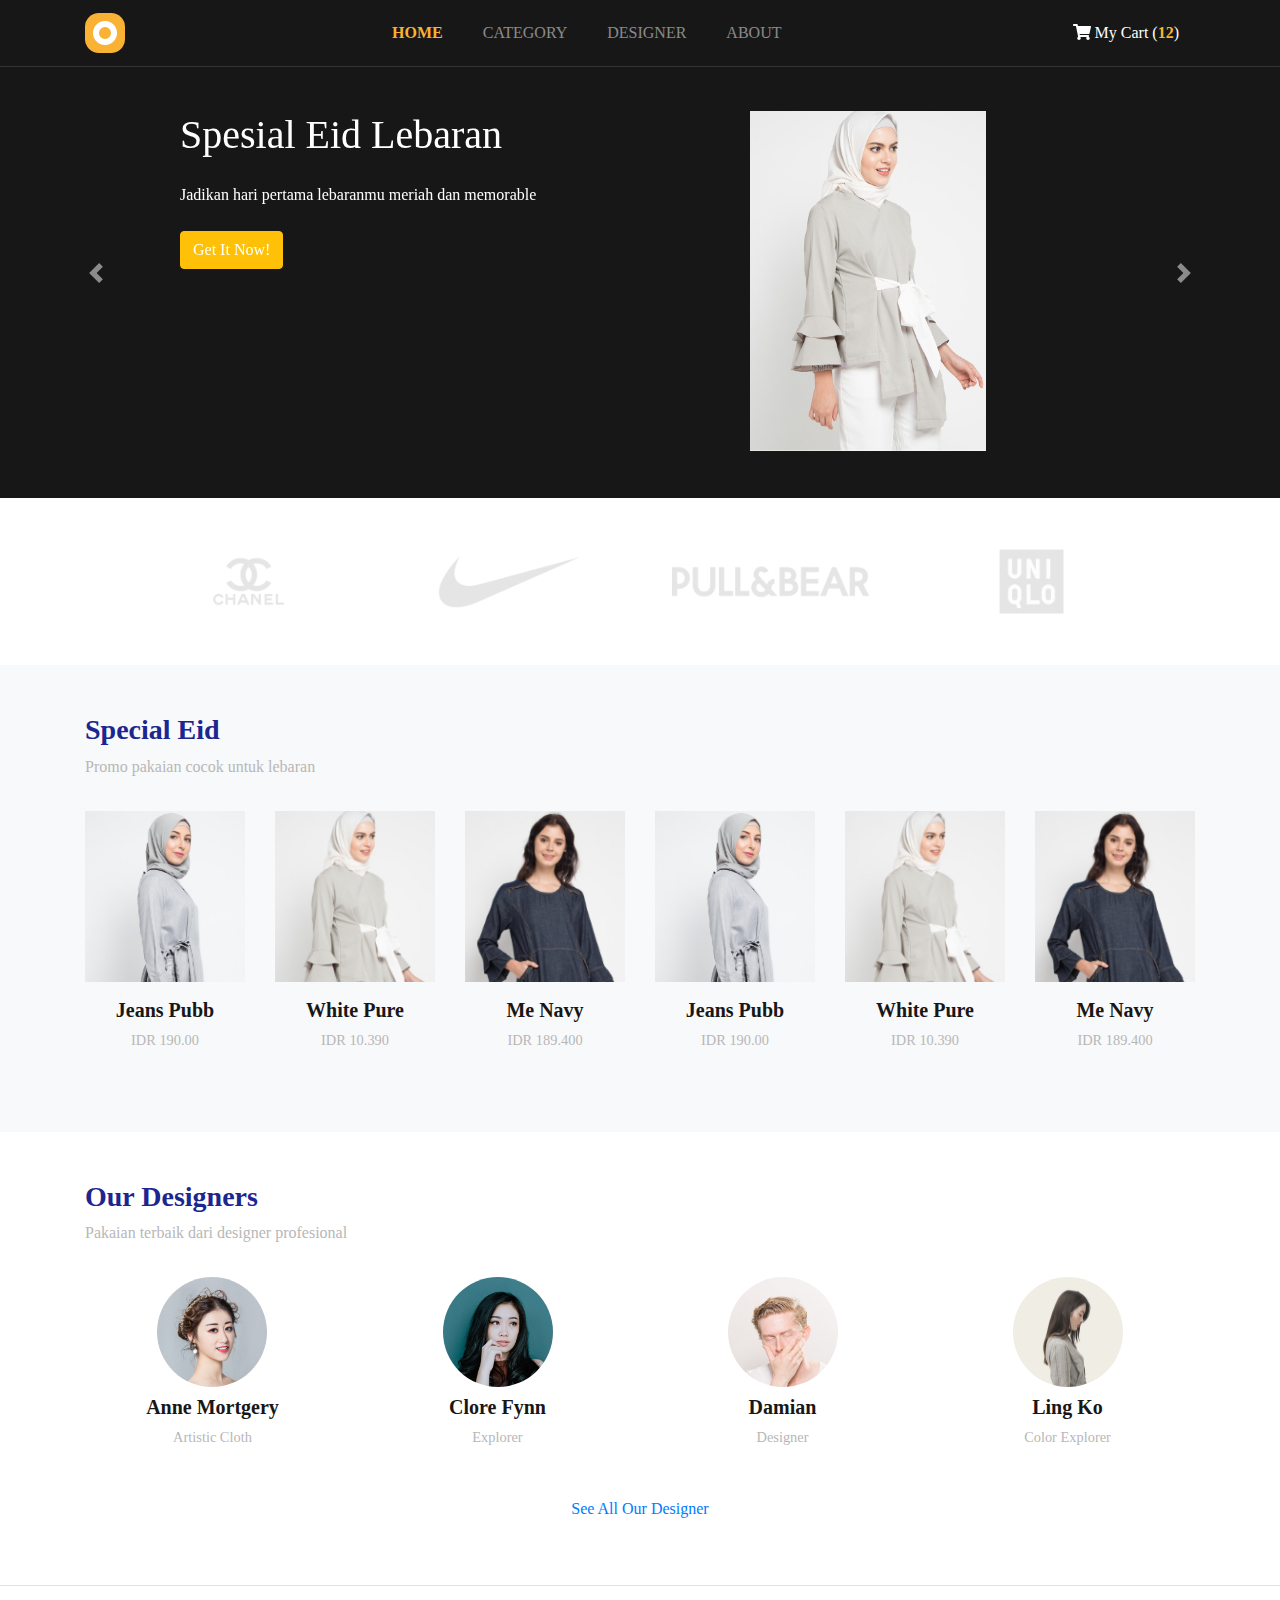
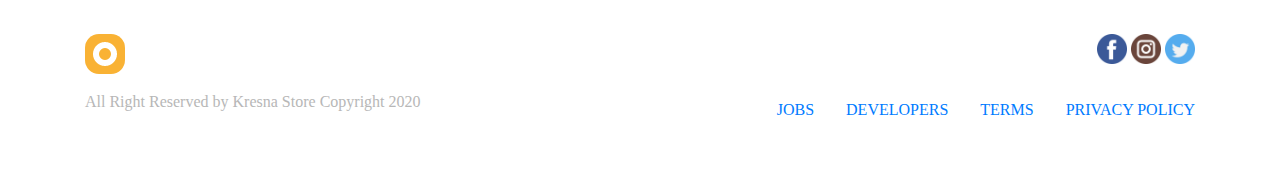
<file: index.html>
<!doctype html>
<html lang="en">

<head>
    <!-- Required meta tags -->
    <meta charset="utf-8">
    <meta name="viewport" content="width=device-width, initial-scale=1, shrink-to-fit=no">

    <!-- Bootstrap CSS -->
    <link rel="stylesheet" href="css/bootstrap.css">

    <!-- Font Awesome -->
    <link rel="stylesheet" href="css/all.css">



    <!-- My CSS -->
    <link rel="stylesheet" href="css/style.css">



    <title>Kresna Store</title>
</head>

<body>


    <!-- Navbar -->
    <nav class="navbar navbar-expand-lg navbar-dark fixed-top">
        <div class="container">
            <a class="navbar-brand" href="#"><img src="img/logo_small.png" alt="Hefa Store"></a>
            <button class="navbar-toggler" type="button" data-toggle="collapse" data-target="#navbarNav"
                aria-controls="navbarNav" aria-expanded="false" aria-label="Toggle navigation">
                <span class="navbar-toggler-icon"></span>
            </button>
            <div class="collapse navbar-collapse" id="navbarNav">
                <ul class="navbar-nav text-uppercase mx-auto">
                    <li class="nav-item active">
                        <a class="nav-link" href="#">Home</a>
                    </li>
                    <li class="nav-item">
                        <a class="nav-link" href="#">Category</a>
                    </li>
                    <li class="nav-item">
                        <a class="nav-link" href="#">Designer</a>
                    </li>
                    <li class="nav-item">
                        <a class="nav-link" href="#">About</a>
                    </li>
                </ul>
                <a href="cart.html" target="_blank" class="nav-link text-white"><i class="fas fa-shopping-cart"></i> My
                    Cart
                    (<span>12</span>)</a>
            </div>
        </div>
        </div>
    </nav>
    <!-- Akhir Navbar -->



    <!-- Carousel -->
    <div id="carouselExampleControls" class="carousel slide mt-5" data-ride="carousel">
        <div class="carousel-inner">
            <div class="container">
                <div class="carousel-item active" style="margin-top: 15px;">

                    <div class="row pt-5 justify-content-center">
                        <div class="col-9 col-sm-4 col-md-6 col-lg-5">
                            <h1 class="mb-4">Spesial Eid Lebaran</h1>
                            <p class="mb-4">Jadikan hari pertama lebaranmu meriah dan memorable</p>
                            <a href="single.html" target="_blank" class="btn btn-warning text-white">Get It Now!</a>
                        </div>
                        <div class="col-3 col-sm-6 col-md-4 col-lg-4 d-none d-sm-block offset-1">
                            <img src="img/slideshow/1.png" class="img-fluid">
                        </div>
                    </div>

                </div>
                <div class="carousel-item">
                    <div class="row pt-5 justify-content-center">
                        <div class="col-9 col-sm-4 col-md-6 col-lg-5">
                            <h1 class="mb-4">Spesial Eid Lebaran</h1>
                            <p class="mb-4">Jadikan hari pertama lebaranmu meriah dan memorable</p>
                            <a href="single.html" target="_blank" class="btn btn-warning text-white">Get It Now!</a>
                        </div>
                        <div class="col-3 col-sm-6 col-md-4 col-lg-4 d-none d-sm-block offset-1">
                            <img src="img/slideshow/2.png" class="img-fluid">
                        </div>
                    </div>
                </div>

                <div class="carousel-item">
                    <div class="row pt-5 justify-content-center">
                        <div class="col-9 col-sm-4 col-md-6 col-lg-5">
                            <h1 class="mb-4">Spesial Eid Lebaran</h1>
                            <p class="mb-4">Jadikan hari pertama lebaranmu meriah dan memorable</p>
                            <a href="single.html" target="_blank" class="btn btn-warning text-white">Get t Now!</a>
                        </div>
                        <div class="col-3 col-sm-6 col-md-4 col-lg-4 d-none d-sm-block offset-1">
                            <img src="img/slideshow/3.png" class="img-fluid">
                        </div>
                    </div>
                </div>

            </div>
        </div>

        <a class="carousel-control-prev" href="#carouselExampleControls" role="button" data-slide="prev">
            <span class="carousel-control-prev-icon" aria-hidden="true"></span>
            <span class="sr-only">Previous</span>
        </a>
        <a class="carousel-control-next" href="#carouselExampleControls" role="button" data-slide="next">
            <span class="carousel-control-next-icon" aria-hidden="true"></span>
            <span class="sr-only">Next</span>
        </a>
    </div>
    <!-- Akhir carousel -->



    <!-- Brands -->
    <section class="brands">
        <div class="container">
            <div class="row p-5 text-center">
                <div class="col-md">
                    <img src="img/brand/cc.png" class="img-fluid">
                </div>
                <div class="col-md">
                    <img src="img/brand/nike.png" class="img-fluid">
                </div>
                <div class="col-md">
                    <img src="img/brand/pnb.png" class="img-fluid">
                </div>
                <div class="col-md">
                    <img src="img/brand/uniqlo.png" class="img-fluid">
                </div>
            </div>
        </div>
    </section>
    <!-- Akhir Brands -->



    <!-- Features -->
    <section class="features bg-light p-5">
        <div class="container">
            <div class="row mb-3">
                <div class="col">
                    <h3>Special Eid</h3>
                    <p>Promo pakaian cocok untuk lebaran</p>
                </div>
            </div>

            <div class="row">
                <div class="col-6 col-sm-4 col-md-3 col-lg-2">
                    <figure class="figure text-center">
                        <div class="figure-img">
                            <img src="img/feature/1.png" class="figure-img img-fluid">
                            <a href="single.html" target="_blank" class="d-flex justify-content-center">
                                <img src="img/badge.png" class="align-self-center">
                            </a>
                        </div>
                        <figcaption class="figure-caption">
                            <h5>Jeans Pubb</h5>
                            <p>IDR 190.00</p>
                        </figcaption>
                    </figure>
                </div>
                <div class="col-6 col-sm-4 col-md-3 col-lg-2">
                    <figure class="figure text-center">
                        <div class="figure-img">
                            <img src="img/feature/2.png" class="figure-img img-fluid">
                            <a href="single.html" target="_blank" class="d-flex justify-content-center">
                                <img src="img/badge.png" class="align-self-center">
                            </a>
                        </div>
                        <figcaption class="figure-caption">
                            <h5>White Pure</h5>
                            <p>IDR 10.390</p>
                        </figcaption>
                    </figure>
                </div>
                <div class="col-6 col-sm-4 col-md-3 col-lg-2">
                    <figure class="figure text-center">
                        <div class="figure-img">
                            <img src="img/feature/3.png" class="figure-img img-fluid">
                            <a href="single.html" target="_blank" class="d-flex justify-content-center">
                                <img src="img/badge.png" class="align-self-center">
                            </a>
                        </div>
                        <figcaption class="figure-caption">
                            <h5>Me Navy</h5>
                            <p>IDR 189.400</p>
                        </figcaption>
                    </figure>
                </div>
                <div class="col-6 col-sm-4 col-md-3 col-lg-2">
                    <figure class="figure text-center">
                        <div class="figure-img">
                            <img src="img/feature/1.png" class="figure-img img-fluid">
                            <a href="single.html" target="_blank" class="d-flex justify-content-center">
                                <img src="img/badge.png" class="align-self-center">
                            </a>
                        </div>
                        <figcaption class="figure-caption">
                            <h5>Jeans Pubb</h5>
                            <p>IDR 190.00</p>
                        </figcaption>
                    </figure>
                </div>
                <div class="col-6 col-sm-4 col-md-3 col-lg-2">
                    <figure class="figure text-center">
                        <div class="figure-img">
                            <img src="img/feature/2.png" class="figure-img img-fluid">
                            <a href="single.html" target="_blank" class="d-flex justify-content-center">
                                <img src="img/badge.png" class="align-self-center">
                            </a>
                        </div>
                        <figcaption class="figure-caption">
                            <h5>White Pure</h5>
                            <p>IDR 10.390</p>
                        </figcaption>
                    </figure>
                </div>
                <div class="col-6 col-sm-4 col-md-3 col-lg-2">
                    <figure class="figure text-center">
                        <div class="figure-img">
                            <img src="img/feature/3.png" class="figure-img img-fluid">
                            <a href="single.html" target="_blank" class="d-flex justify-content-center">
                                <img src="img/badge.png" class="align-self-center">
                            </a>
                        </div>
                        <figcaption class="figure-caption">
                            <h5>Me Navy</h5>
                            <p>IDR 189.400</p>
                        </figcaption>
                    </figure>
                </div>
            </div>
        </div>
    </section>
    <!-- Akhir Features -->



    <!-- Designer -->
    <section class="designer p-5">
        <div class="container">
            <div class="row mb-3">
                <div class="col">
                    <h3>Our Designers</h3>
                    <p>Pakaian terbaik dari designer profesional</p>
                </div>
            </div>

            <div class="row">
                <div class="col-6 col-sm-3 text-center">
                    <figure class="figure text-center">
                        <img src="img/designer/1.png" class="figure-img img-fluid">
                        <figcaption class="figure-caption">
                            <h5>Anne Mortgery</h5>
                            <p>Artistic Cloth</p>
                        </figcaption>
                    </figure>
                </div>
                <div class=" col-6 col-sm-3 text-center">
                    <figure class="figure text-center">
                        <img src="img/designer/2.png" class="figure-img img-fluid">
                        <figcaption class="figure-caption">
                            <h5>Clore Fynn</h5>
                            <p>Explorer</p>
                        </figcaption>
                    </figure>
                </div>
                <div class=" col-6 col-sm-3 text-center">
                    <figure class="figure text-center">
                        <img src="img/designer/3.png" class="figure-img img-fluid">
                        <figcaption class="figure-caption">
                            <h5>Damian</h5>
                            <p>Designer</p>
                        </figcaption>
                    </figure>
                </div>
                <div class=" col-6 col-sm-3 text-center">
                    <figure class="figure text-center">
                        <img src="img/designer/4.png" class="figure-img img-fluid">
                        <figcaption class="figure-caption">
                            <h5>Ling Ko</h5>
                            <p>Color Explorer</p>
                        </figcaption>
                    </figure>
                </div>
            </div>

            <div class="row m-3">
                <div class="col text-center">
                    <a href="">See All Our Designer</a>
                </div>
            </div>
        </div>
    </section>
    <!-- Akhir Designer -->



    <!-- Footer  -->
    <footer class="border-top p-5">
        <div class="container">
            <div class="row justify-content-between">
                <div class="col-1">
                    <a href="">
                        <img src="img/logo_small.png" alt="">
                    </a>
                </div>
                <div class="col-5 text-right">
                    <a href="">
                        <img src="img/medsoc/fb.png" alt="">
                    </a>
                    <a href="">
                        <img src="img/medsoc/ig.png" alt="">
                    </a>
                    <a href="">
                        <img src="img/medsoc/twt.png" alt="">
                    </a>
                </div>
            </div>
            <div class="row mt-3 justify-content-between">
                <div class="col-5">
                    <p>All Right Reserved by Kresna Store Copyright 2020</p>
                </div>
                <div class="col-6">
                    <nav class="nav justify-content-end text-uppercase">
                        <a class="nav-link active" href="#">Jobs</a>
                        <a class="nav-link" href="#">Developers</a>
                        <a class="nav-link" href="#">Terms</a>
                        <a class="nav-link pr-0" href="#">Privacy Policy</a>
                    </nav>
                </div>
            </div>
        </div>
    </footer>
    <!-- Akhir Footer -->



    <!-- Optional JavaScript -->
    <!-- jQuery first, then Popper.js, then Bootstrap JS -->
    <script src="js/jquery-3.4.1.min.js"></script>
    <script src="js/popper.min.js"></script>
    <script src="js/bootstrap.js"></script>
    <script src="js/all.js"></script>
</body>

</html>
</file>
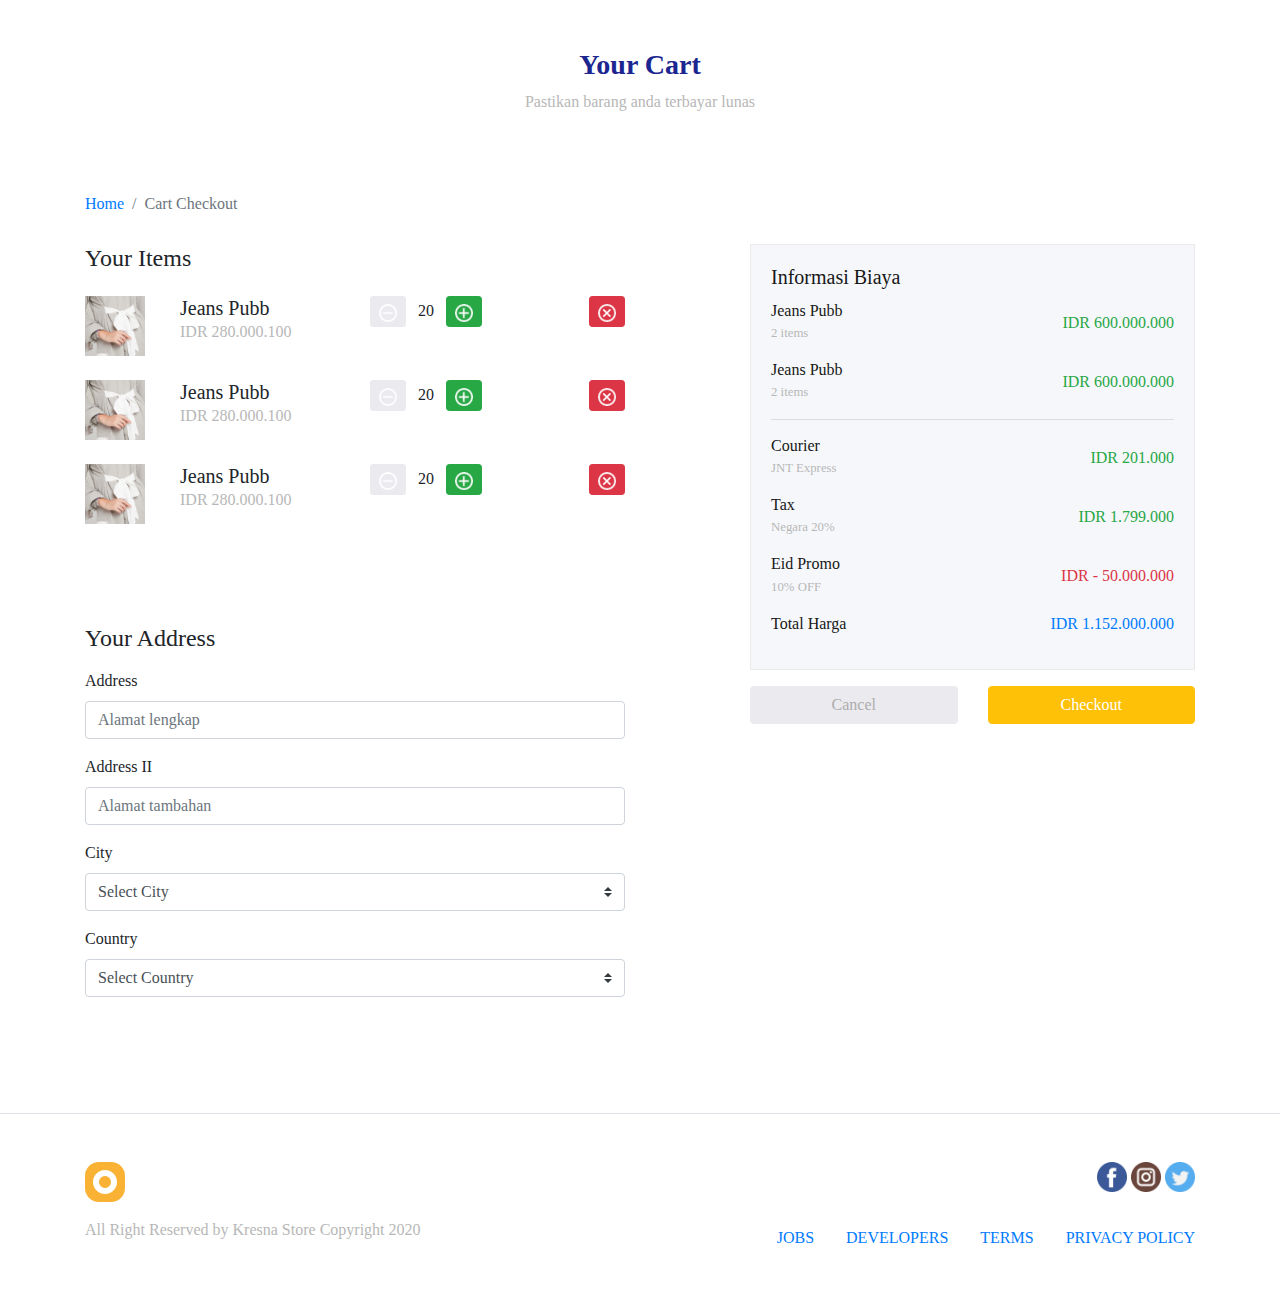
<file: cart.html>
<!doctype html>
<html lang="en">

<head>
    <!-- Required meta tags -->
    <meta charset="utf-8">
    <meta name="viewport" content="width=device-width, initial-scale=1, shrink-to-fit=no">

    <!-- Bootstrap CSS -->
    <link rel="stylesheet" href="css/bootstrap.css">

    <!-- Font Awesome -->
    <link rel="stylesheet" href="css/all.css">



    <!-- My CSS -->
    <link rel="stylesheet" href="css/style.css">



    <title>Kresna Store</title>
</head>

<body>
    <div class="container cart-header">
        <div class="row mt-5 mb-3  text-center">
            <div class="col">
                <h3>Your Cart</h3>
                <p>Pastikan barang anda terbayar lunas</p>
            </div>
        </div>
    </div>




    <!-- Breadcrumbs -->
    <div class="container">
        <nav>
            <ol class="breadcrumb bg-transparent pl-0 cart-breadcrumb">
                <li class="breadcrumb-item"><a href="#">Home</a></li>
                <li class="breadcrumb-item active" aria-current="page">Cart Checkout</li>
            </ol>
        </nav>
    </div>
    <!-- Akhir Breadcrumbs -->


    <!-- Checkout -->
    <section class="checkout">
        <div class="container">
            <div class="row justify-content-between" style="margin-bottom: 100px;">
                <div class="col-lg-6">
                    <h4 class="mb-4">Your Items</h4>
                    <div class="row mb-4">
                        <div class="col-2">
                            <img src="img/cart/1.png">
                        </div>
                        <div class="col-4">
                            <h5 class="m-0">Jeans Pubb</h5>
                            <p class="m-0" style="color: #b7b7b7;">IDR 280.000.100</p>
                        </div>
                        <div class="col-4">
                            <button type="button" class="btn btn-sm" style="background-color: #eaeaef;"><img
                                    style="width: 18px;" src="img/min.png"></button>
                            <span class="mx-2">20</span>
                            <button type="button" class="btn btn-sm btn-success"><img style="width: 18px;"
                                    src="img/plus.png"></button>
                        </div>
                        <div class="col-2 text-right">
                            <button type="button" class="btn btn-sm btn-danger"><img style="width: 18px;"
                                    src="img/cart/close.png"></button>
                        </div>
                    </div>
                    <div class="row mb-4">
                        <div class="col-2">
                            <img src="img/cart/1.png">
                        </div>
                        <div class="col-4">
                            <h5 class="m-0">Jeans Pubb</h5>
                            <p class="m-0" style="color: #b7b7b7;">IDR 280.000.100</p>
                        </div>
                        <div class="col-4">
                            <button type="button" class="btn btn-sm" style="background-color: #eaeaef;"><img
                                    style="width: 18px;" src="img/min.png"></button>
                            <span class="mx-2">20</span>
                            <button type="button" class="btn btn-sm btn-success"><img style="width: 18px;"
                                    src="img/plus.png"></button>
                        </div>
                        <div class="col-2 text-right">
                            <button type="button" class="btn btn-sm btn-danger"><img style="width: 18px;"
                                    src="img/cart/close.png"></button>
                        </div>
                    </div>
                    <div class="row mb-4">
                        <div class="col-2">
                            <img src="img/cart/1.png">
                        </div>
                        <div class="col-4">
                            <h5 class="m-0">Jeans Pubb</h5>
                            <p class="m-0" style="color: #b7b7b7;">IDR
                                280.000.100</p>
                        </div>
                        <div class="col-4">
                            <button type="button" class="btn btn-sm" style="background-color: #eaeaef;"><img
                                    style="width: 18px;" src="img/min.png"></button>
                            <span class="mx-2">20</span>
                            <button type="button" class="btn btn-sm btn-success"><img style="width: 18px;"
                                    src="img/plus.png"></button>
                        </div>
                        <div class="col-2 text-right">
                            <button type="button" class="btn btn-sm btn-danger"><img style="width: 18px;"
                                    src="img/cart/close.png"></button>
                        </div>
                    </div>

                    <h4 class="mb-3" style="margin-top: 100px;">Your Address</h4>

                    <form>
                        <div class="form-group">
                            <label for="Address">Address</label>
                            <input type="text" class="form-control" id="Address" placeholder="Alamat lengkap">
                        </div>
                        <div class="form-group">
                            <label for="Address2">Address II</label>
                            <input type="text" class="form-control" id="Address2" placeholder="Alamat tambahan">
                        </div>
                        <div class="form-group">
                            <label for="city">City</label>
                            <select class="custom-select">
                                <option selected>Select City</option>
                                <option value="1">Bandung</option>
                                <option value="2">Jakarta</option>
                                <option value="3">Surabaya</option>
                            </select>
                        </div>
                        <div class="form-group">
                            <label for="Country">Country</label>
                            <select class="custom-select">
                                <option selected>Select Country</option>
                                <option value="1">Indonesia</option>
                                <option value="2">Malaysia</option>
                                <option value="3">Singapore</option>
                            </select>
                        </div>
                    </form>

                </div>

                <div class="col-lg-5">
                    <div class="card rounded-0 checkout-detail">
                        <div class="card-body">
                            <h5 class="card-title">Informasi Biaya</h5>
                            <div class="row mb-3">
                                <div class="col">
                                    <h6 class="m-0">Jeans Pubb</h6>
                                    <small style="color: #b7b7b7;">2 items</small>
                                </div>
                                <div class="col d-flex justify-content-end">
                                    <h6 class="m-0 align-self-center text-success">IDR 600.000.000</h6>
                                </div>
                            </div>
                            <div class="row mb-3">
                                <div class="col">
                                    <h6 class="m-0">Jeans Pubb</h6>
                                    <small style="color: #b7b7b7;">2 items</small>
                                </div>
                                <div class="col d-flex justify-content-end">
                                    <h6 class="m-0 align-self-center text-success">IDR 600.000.000</h6>
                                </div>
                            </div>

                            <hr>
                            <div class="row mb-3">
                                <div class="col">
                                    <h6 class="m-0">Courier</h6>
                                    <small style="color: #b7b7b7;">JNT Express</small>
                                </div>
                                <div class="col d-flex justify-content-end">
                                    <h6 class="m-0 align-self-center text-success">IDR 201.000</h6>
                                </div>
                            </div>
                            <div class="row mb-3">
                                <div class="col">
                                    <h6 class="m-0">Tax</h6>
                                    <small style="color: #b7b7b7;">Negara 20%</small>
                                </div>
                                <div class="col d-flex justify-content-end">
                                    <h6 class="m-0 align-self-center text-success">IDR 1.799.000</h6>
                                </div>
                            </div>
                            <div class="row mb-3">
                                <div class="col">
                                    <h6 class="m-0">Eid Promo</h6>
                                    <small style="color: #b7b7b7;">10% OFF</small>
                                </div>
                                <div class="col d-flex justify-content-end">
                                    <h6 class="m-0 align-self-center text-danger">IDR - 50.000.000</h6>
                                </div>
                            </div>
                            <div class="row mb-3">
                                <div class="col">
                                    <h6 class="m-0">Total Harga</h6>
                                </div>
                                <div class="col d-flex justify-content-end">
                                    <h6 class="m-0 align-self-center text-primary">IDR 1.152.000.000</h6>
                                </div>
                            </div>



                        </div>
                    </div>

                    <div class="row mt-3">
                        <div class="col">
                            <button type="button" class="btn btn-block"
                                style="background-color: #eaeaef; color:#adadad;">Cancel</button>
                        </div>
                        <div class="col">
                            <button type="button" class="btn  btn-warning btn-block text-white" data-toggle="modal"
                                data-target="#checkoutModal">Checkout</button>
                        </div>
                    </div>

                </div>
            </div>
        </div>
    </section>
    <!-- Checkout -->



    <!-- Modal -->
    <div class="modal fade checkout-modal-success" id="checkoutModal" tabindex="-1" role="dialog"
        aria-labelledby="exampleModalLabel" aria-hidden="true">
        <div class="modal-dialog" role="document">
            <div class="modal-content">
                <div class="modal-body text-center">
                    <img src="img/cart/sukses_checkout.png" class="mb-5">
                    <h3>Checkout Berhasil</h3>
                    <p>Anda akan mendapatkan barang anda <br> dalam beberapa hari</p>
                    <button href="" type="button" class="btn mt-3" style="background-color: #eaeaef; color:#adadad;"
                        data-dismiss="modal">Home</button>
                </div>
            </div>
        </div>
    </div>






    <!-- Footer  -->
    <footer class="border-top p-5">
        <div class="container">
            <div class="row justify-content-between">
                <div class="col-1">
                    <a href="index.html">
                        <img src="img/logo_small.png" alt="">
                    </a>
                </div>
                <div class="col-5 text-right">
                    <a href="">
                        <img src="img/medsoc/fb.png" alt="">
                    </a>
                    <a href="">
                        <img src="img/medsoc/ig.png" alt="">
                    </a>
                    <a href="">
                        <img src="img/medsoc/twt.png" alt="">
                    </a>
                </div>
            </div>
            <div class="row mt-3 justify-content-between">
                <div class="col-5">
                    <p>All Right Reserved by Kresna Store Copyright 2020</p>
                </div>
                <div class="col-6">
                    <nav class="nav justify-content-end text-uppercase">
                        <a class="nav-link active" href="#">Jobs</a>
                        <a class="nav-link" href="#">Developers</a>
                        <a class="nav-link" href="#">Terms</a>
                        <a class="nav-link pr-0" href="#">Privacy Policy</a>
                    </nav>
                </div>
            </div>
        </div>
    </footer>
    <!-- Akhir Footer -->




    <!-- Optional JavaScript -->
    <!-- jQuery first, then Popper.js, then Bootstrap JS -->
    <script src="js/jquery-3.4.1.min.js"></script>
    <script src="js/popper.min.js"></script>
    <script src="js/bootstrap.js"></script>
    <script src="js/all.js"></script>
</body>

</html>
</file>
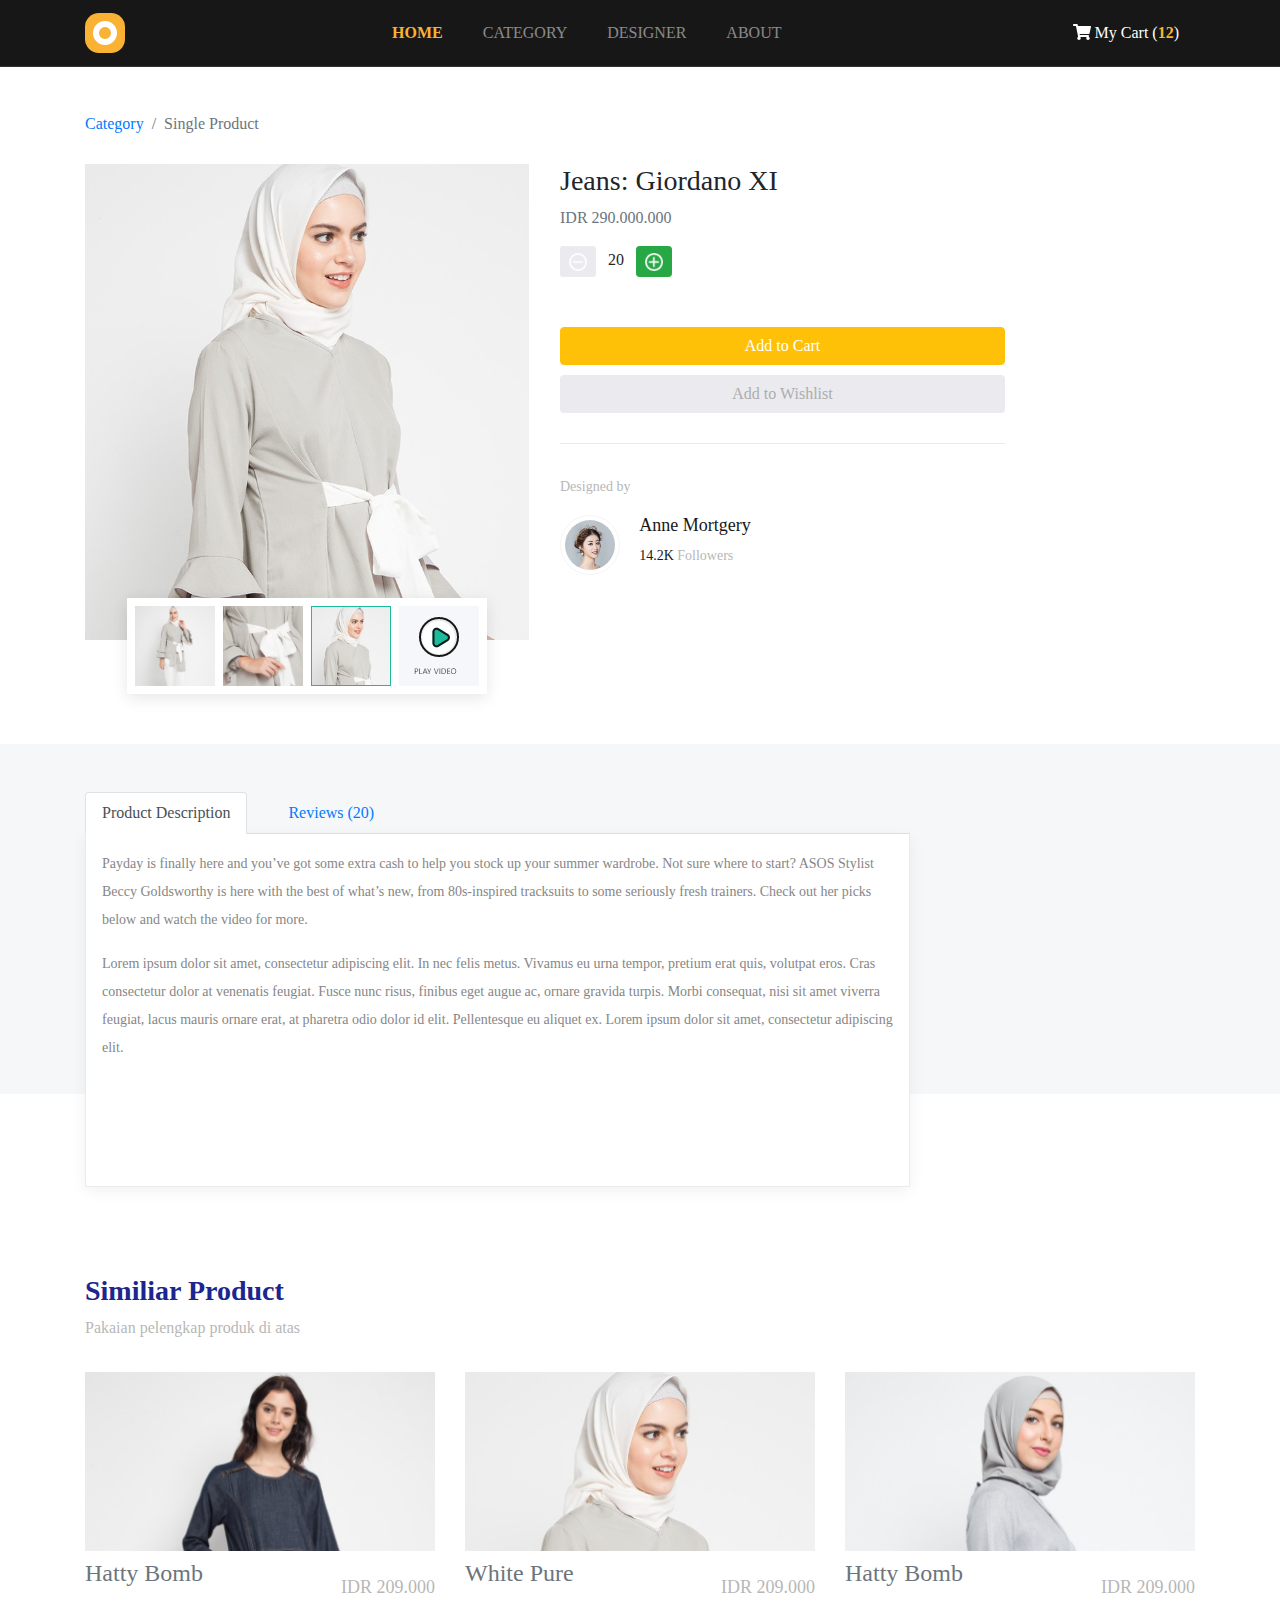
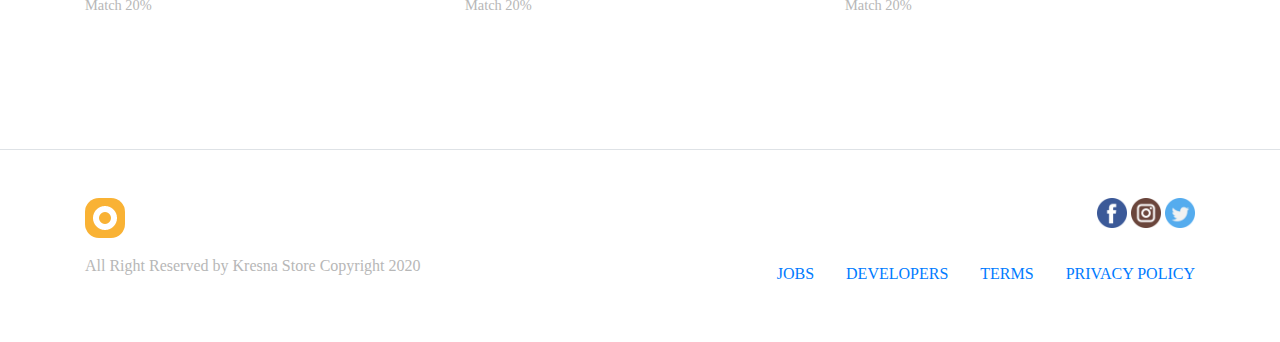
<file: single.html>
<!doctype html>
<html lang="en">

<head>
    <!-- Required meta tags -->
    <meta charset="utf-8">
    <meta name="viewport" content="width=device-width, initial-scale=1, shrink-to-fit=no">

    <!-- Bootstrap CSS -->
    <link rel="stylesheet" href="css/bootstrap.css">

    <!-- Font Awesome -->
    <link rel="stylesheet" href="css/all.css">



    <!-- My CSS -->
    <link rel="stylesheet" href="css/style.css">



    <title>Kresna Store</title>
</head>

<body>


    <!-- Navbar -->
    <nav class="navbar navbar-expand-lg navbar-dark fixed-top">
        <div class="container">
            <a class="navbar-brand" href="#"><img src="img/logo_small.png" alt="Hefa Store"></a>
            <button class="navbar-toggler" type="button" data-toggle="collapse" data-target="#navbarNav"
                aria-controls="navbarNav" aria-expanded="false" aria-label="Toggle navigation">
                <span class="navbar-toggler-icon"></span>
            </button>
            <div class="collapse navbar-collapse" id="navbarNav">
                <ul class="navbar-nav text-uppercase mx-auto">
                    <li class="nav-item active">
                        <a class="nav-link" href="#">Home</a>
                    </li>
                    <li class="nav-item">
                        <a class="nav-link" href="#">Category</a>
                    </li>
                    <li class="nav-item">
                        <a class="nav-link" href="#">Designer</a>
                    </li>
                    <li class="nav-item">
                        <a class="nav-link" href="#">About</a>
                    </li>
                </ul>
                <a href="cart.html" target="_blank" class="nav-link text-white"><i class="fas fa-shopping-cart"></i> My
                    Cart
                    (<span>12</span>)</a>
            </div>
        </div>
        </div>
    </nav>
    <!-- Akhir Navbar -->


    <!-- Breadcrumbs -->
    <div class="container">
        <nav>
            <ol class="breadcrumb bg-transparent pl-0">
                <li class="breadcrumb-item"><a href="#">Category</a></li>
                <li class="breadcrumb-item active" aria-current="page">Single Product</li>
            </ol>
        </nav>
    </div>
    <!-- Akhir Breadcrumbs -->

    <!-- SIngle Product -->
    <Section class="Single-product">
        <div class="container">
            <div class="row">
                <div class="col-lg-5">
                    <figcaption class="figure">
                        <img src="img/single/1.png" class="figure-img img-fluid">
                        <figcaption class="figure-caption product-thumbnail-container d-flex justify-content-between">
                            <a href="">
                                <img src="img/single/thumbnail/1.png">
                            </a>
                            <a href="">
                                <img src="img/single/thumbnail/2.png">
                            </a>
                            <a href="">
                                <img src="img/single/thumbnail/3.png">
                            </a>
                            <a href="">
                                <img src="img/single/thumbnail/4.png">
                            </a>
                        </figcaption>
                    </figcaption>
                </div>

                <div class="col-lg-5">
                    <h3>Jeans: Giordano XI</h3>
                    <p class="text-muted">IDR 290.000.000</p>
                    <button type="button" class="btn btn-sm" style="background-color: #eaeaef;"><img
                            style="width: 18px;" src="img/min.png"></button>
                    <span class="mx-2">20</span>
                    <button type="button" class="btn btn-sm btn-success"><img style="width: 18px;"
                            src="img/plus.png"></button>

                    <div class="btn-product">
                        <a href="" class="btn btn-warning" style="color: white;">Add to Cart</a>
                        <a href="" class="btn" style="background-color: #eaeaef; color:#adadad;">Add to Wishlist</a>
                    </div>

                    <div class="designed-by">
                        <h5>Designed by</h5>
                        <div class="row">
                            <div class="col-2">
                                <img src="img/single/2.png">
                            </div>
                            <div class="col">
                                <h4>Anne Mortgery</h4>
                                <p>14.2K <span>Followers</span></p>
                            </div>
                        </div>
                    </div>

                </div>
            </div>
        </div>
    </Section>
    <!-- Akhir SIngle Product -->

    <!-- Product Dscription & Review -->
    <section class="product-description p-5">
        <div class="container">
            <div class="row">
                <div class="col-lg-9">
                    <ul class="nav nav-tabs" id="myTab" role="tablist">
                        <li class="nav-item">
                            <a class="nav-link active" id="description-tab" data-toggle="tab" href="#description"
                                role="tab" aria-controls="description" aria-selected="true">Product Description</a>
                        </li>
                        <li class="nav-item">
                            <a class="nav-link" id="review-tab" data-toggle="tab" href="#review" role="tab"
                                aria-controls="review" aria-selected="false">Reviews (20)</a>
                        </li>
                    </ul>
                    <div class="tab-content p-3" id="myTabContent">
                        <div class="tab-pane fade show active product-review" id="description" role="tabpanel"
                            aria-labelledby="description-tab">
                            <p>Payday is finally here and you’ve got some extra cash to help you stock up your summer
                                wardrobe. Not sure where to start? ASOS Stylist Beccy Goldsworthy is here with the best
                                of what’s new, from 80s-inspired tracksuits to some seriously fresh trainers. Check out
                                her picks
                                below and watch the video for more.</p>
                            <p>Lorem ipsum dolor sit amet, consectetur adipiscing elit. In nec felis metus. Vivamus eu
                                urna tempor, pretium erat quis, volutpat eros. Cras consectetur dolor at venenatis
                                feugiat.
                                Fusce nunc risus, finibus eget augue ac, ornare gravida turpis. Morbi consequat, nisi
                                sit amet
                                viverra feugiat, lacus mauris ornare erat, at pharetra odio dolor id elit. Pellentesque
                                eu
                                aliquet ex. Lorem ipsum dolor sit amet, consectetur adipiscing elit.</p>
                        </div>
                        <div class="tab-pane fade product-review" id="review" role="tabpanel"
                            aria-labelledby="review-tab">
                            <div class="row">
                                <div class="col-1 d-none d-md-block">
                                    <img src="img/single/review/1.png">
                                </div>
                                <div class="col">
                                    <h5>Wayne Ann</h5>
                                    <p>It's a good product!!</p>
                                </div>
                            </div>
                            <div class="row">
                                <div class="col-1 d-none d-md-block">
                                    <img src="img/single/review/1.png">
                                </div>
                                <div class="col">
                                    <h5>Wayne Ann</h5>
                                    <p>It's a good product!!</p>
                                </div>
                            </div>
                            <div class="row">
                                <div class="col-1 d-none d-md-block">
                                    <img src="img/single/review/1.png">
                                </div>
                                <div class="col">
                                    <h5>Wayne Ann</h5>
                                    <p>It's a good product!!</p>
                                </div>
                            </div>
                            <div class="row">
                                <div class="col-1 d-none d-md-block">
                                    <img src="img/single/review/1.png">
                                </div>
                                <div class="col">
                                    <h5>Wayne Ann</h5>
                                    <p>It's a good product!!</p>
                                </div>
                            </div>
                            <div class="row">
                                <div class="col-1 d-none d-md-block">
                                    <img src="img/single/review/1.png">
                                </div>
                                <div class="col">
                                    <h5>Wayne Ann</h5>
                                    <p>It's a good product!!</p>
                                </div>
                            </div>
                        </div>
                    </div>
                </div>
            </div>
        </div>
    </section>
    <!-- Akhir Product Dscription -->

    <!-- Similiar Product -->
    <section class="similiar-product">
        <div class="container">
            <div class="row mb-3">
                <div class="col">
                    <h3>Similiar Product</h3>
                    <p>Pakaian pelengkap produk di atas</p>
                </div>
            </div>

            <div class="row">
                <div class="col-sm-4">
                    <figure class="figure">
                        <img src="img/single/similiar/1.png" class="figure-img img-fluid">
                        <figcaption class="figure-caption">
                            <div class="row">
                                <div class="col">
                                    <h4>Hatty Bomb</h4>
                                    <p>Match 20%</p>
                                </div>
                                <div class="col align-items-center d-flex justify-content-end">
                                    <p style="font-size: 18px;">IDR 209.000</p>
                                </div>
                            </div>
                        </figcaption>
                    </figure>
                </div>
                <div class="col-sm-4">
                    <figure class="figure">
                        <img src="img/single/similiar/2.png" class="figure-img img-fluid">
                        <figcaption class="figure-caption">
                            <div class="row">
                                <div class="col">
                                    <h4>White Pure</h4>
                                    <p>Match 20%</p>
                                </div>
                                <div class="col align-items-center d-flex justify-content-end">
                                    <p style="font-size: 18px;">IDR 209.000</p>
                                </div>
                            </div>
                        </figcaption>
                    </figure>
                </div>
                <div class="col-sm-4">
                    <figure class="figure">
                        <img src="img/single/similiar/3.png" class="figure-img img-fluid">
                        <figcaption class="figure-caption">
                            <div class="row">
                                <div class="col">
                                    <h4>Hatty Bomb</h4>
                                    <p>Match 20%</p>
                                </div>
                                <div class="col align-items-center d-flex justify-content-end">
                                    <p style="font-size: 18px;">IDR 209.000</p>
                                </div>
                            </div>
                        </figcaption>
                    </figure>
                </div>
            </div>



        </div>
    </section>

    <!-- Similiar Product -->










    <!-- Footer  -->
    <footer class="border-top p-5">
        <div class="container">
            <div class="row justify-content-between">
                <div class="col-1">
                    <a href="">
                        <img src="img/logo_small.png" alt="">
                    </a>
                </div>
                <div class="col-5 text-right">
                    <a href="">
                        <img src="img/medsoc/fb.png" alt="">
                    </a>
                    <a href="">
                        <img src="img/medsoc/ig.png" alt="">
                    </a>
                    <a href="">
                        <img src="img/medsoc/twt.png" alt="">
                    </a>
                </div>
            </div>
            <div class="row mt-3 justify-content-between">
                <div class="col-5">
                    <p>All Right Reserved by Kresna Store Copyright 2020</p>
                </div>
                <div class="col-6">
                    <nav class="nav justify-content-end text-uppercase">
                        <a class="nav-link active" href="#">Jobs</a>
                        <a class="nav-link" href="#">Developers</a>
                        <a class="nav-link" href="#">Terms</a>
                        <a class="nav-link pr-0" href="#">Privacy Policy</a>
                    </nav>
                </div>
            </div>
        </div>
    </footer>
    <!-- Akhir Footer -->




    <!-- Optional JavaScript -->
    <!-- jQuery first, then Popper.js, then Bootstrap JS -->
    <script src="js/jquery-3.4.1.min.js"></script>
    <script src="js/popper.min.js"></script>
    <script src="js/bootstrap.js"></script>
    <script src="js/all.js"></script>
</body>

</html>
</file>
<file: css/style.css>
body {
    font-family: 'Montserrat';
}

.navbar {
    background-color: #171717;
    border-bottom: 1px solid #333333;
}

.nav-item {
    margin-right: 24px;
    font-weight: 200;
}

.nav-item.active a {
    color: #f9b234 !important;
    font-weight: 600;
}

.nav-link span {
    color: #f9b234;
    font-weight: 600;
}


/* Carousel */
.carousel {
    height: 450px;
    background-color: #171717;
    color: white;
}

.carousel h1 {
    font-family: 'Lora';
}

.carousel p {
    font-weight: 200;
}


/* Features */
.features h3,
.designer h3,
.similiar-product h3,
.cart-header h3,
.checkout-modal-success h3 {
    font-family: 'Lora';
    color: #1b2690;
    font-weight: bold;
}

.features p,
.designer p,
footer p,
.similiar-product p,
.cart-header p,
.checkout-modal-success p {
    font-weight: 200;
    color: #b7b7b7;
}

.figure h5 {
    font-weight: bold;
    color: #171717;
}

.figure-img {
    position: relative;
}

.figure-img a {
    position: absolute;
    top: 0;
    left: 0;
    right: 0;
    bottom: 8px;
    background-color: rgba(0, 0, 0, 0.7);
    opacity: 0;
    transition: opacity 0.3s;
}

.figure-img:hover a {
    opacity: 1;
}


/* Breadcrumbs */
.breadcrumb {
    margin-top: 100px;
}

.product-thumbnail-container {
    background-color: white;
    box-shadow: 0px 4px 15px rgba(0, 0, 0, 0.1);
    width: 360px;
    padding: 8px;
    margin: auto;
    transform: translateY(-50px);
}

.product-thumbnail-container a:hover {
    text-decoration: none;
}

.btn-product {
    margin-top: 50px;
    margin-bottom: 35px;
    padding-bottom: 20px;
    border-bottom: 1px solid #eaeaef;
}

.btn-product .btn {
    display: block;
    margin: 10px 0;
}

.designed-by h5 {
    font-size: 14px;
    font-weight: 200;
    color: #b7b7b7;
    margin-bottom: 20px;
}

.designed-by h4 {
    font-size: 18px;
    color: #171717;
}

.designed-by p {
    font-size: 14px;
    font-weight: 200;
    color: #171717;
}

.designed-by p span {
    color: #b7b7b7;
}

/* Product Description */
.product-description {
    background-color: #f6f7f8;
    height: 350px;
}

.product-description .tab-content {
    background-color: #ffffff;
    border: 1px solid #eaeaef;
    border-top: 0px;
    box-shadow: 0 4px 15px rgba(0, 0, 0, 0.06);
}

.product-description .tab-content p {
    font-size: 16px;
    font-weight: 200;
    color: #868686;
    line-height: 28px;
}

.product-review {
    height: 320px;
    overflow: scroll;
}

.product-review h5 {
    font-size: 18px;
    margin-top: 10px;
    margin-bottom: 0;
}

.product-review p {
    font-size: 14px !important;
}

.similiar-product {
    margin-top: 180px;
    margin-bottom: 100px;
}

.cart-breadcrumb {
    margin-top: 50px;
}

.checkout-detail {
    background-color: #f6f7fb;
    border: 1px solid #eaeaea;
    color: #171717;
}
</file>
